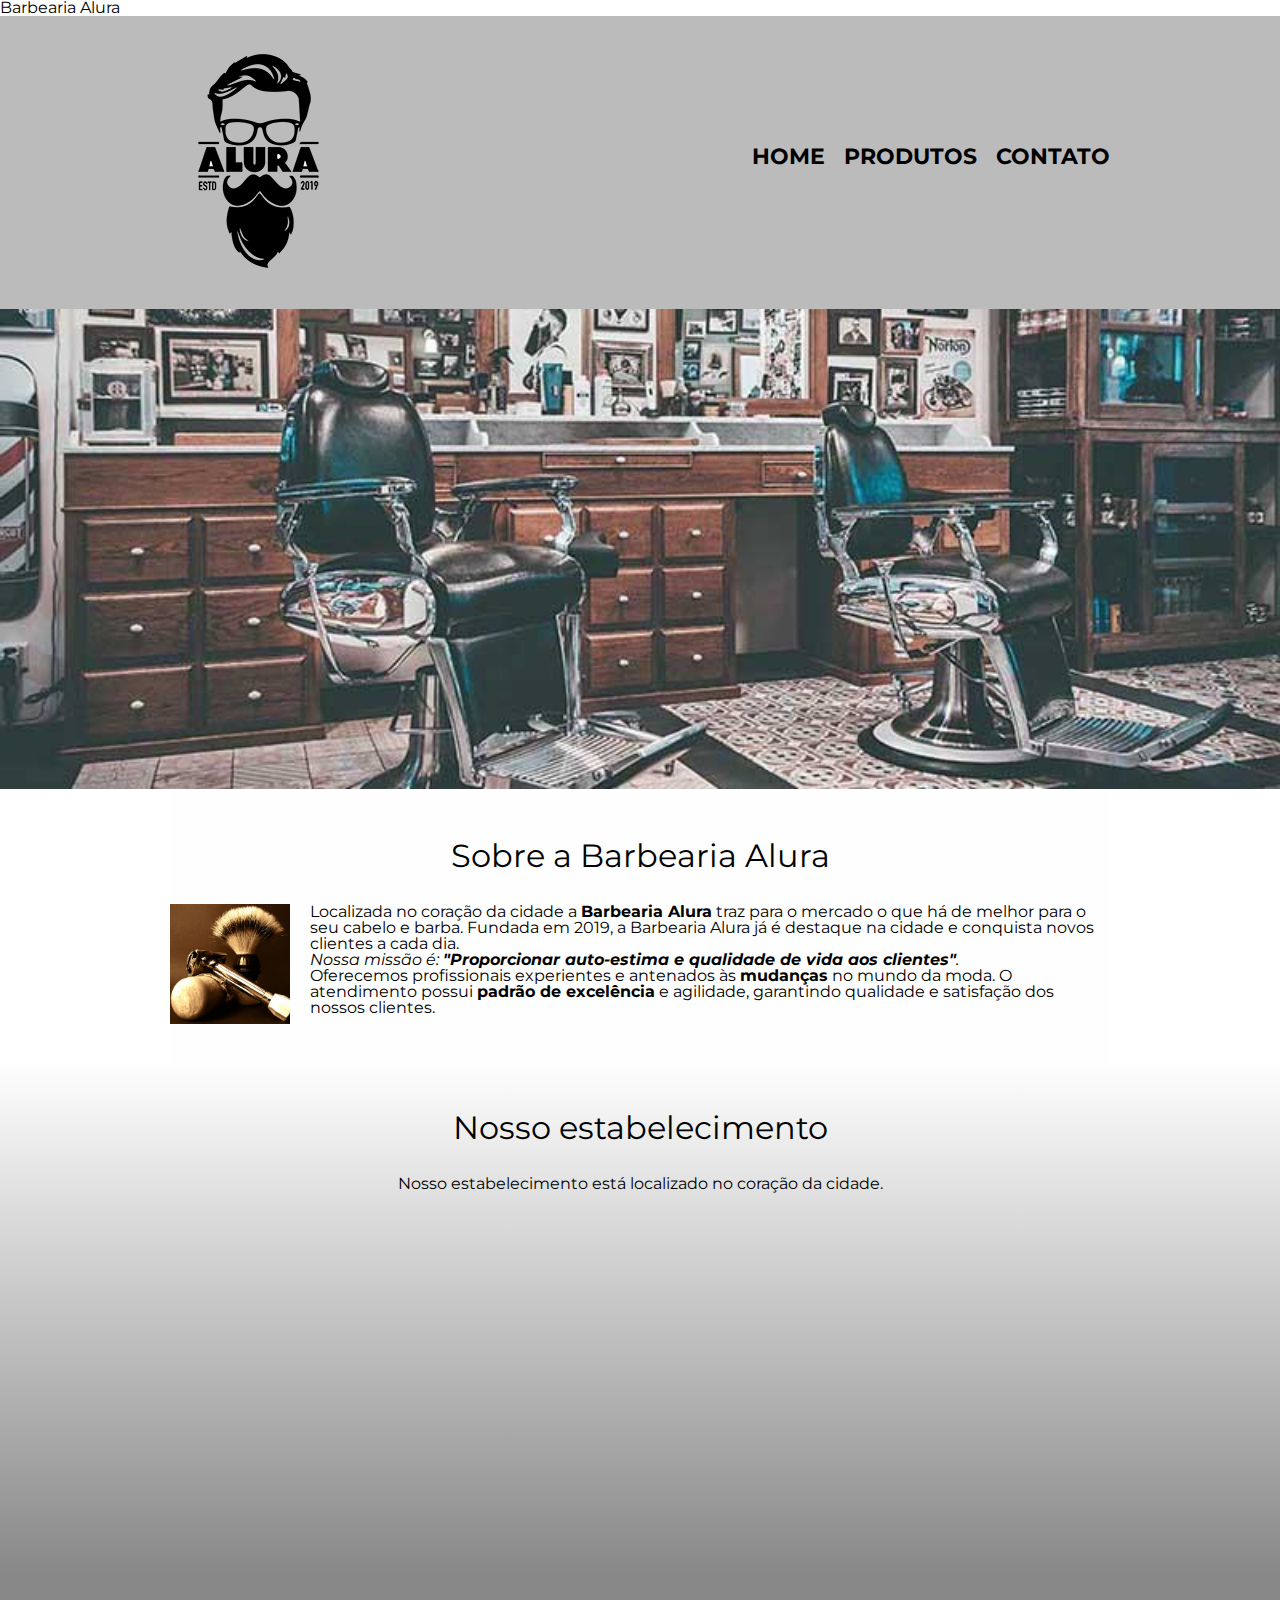
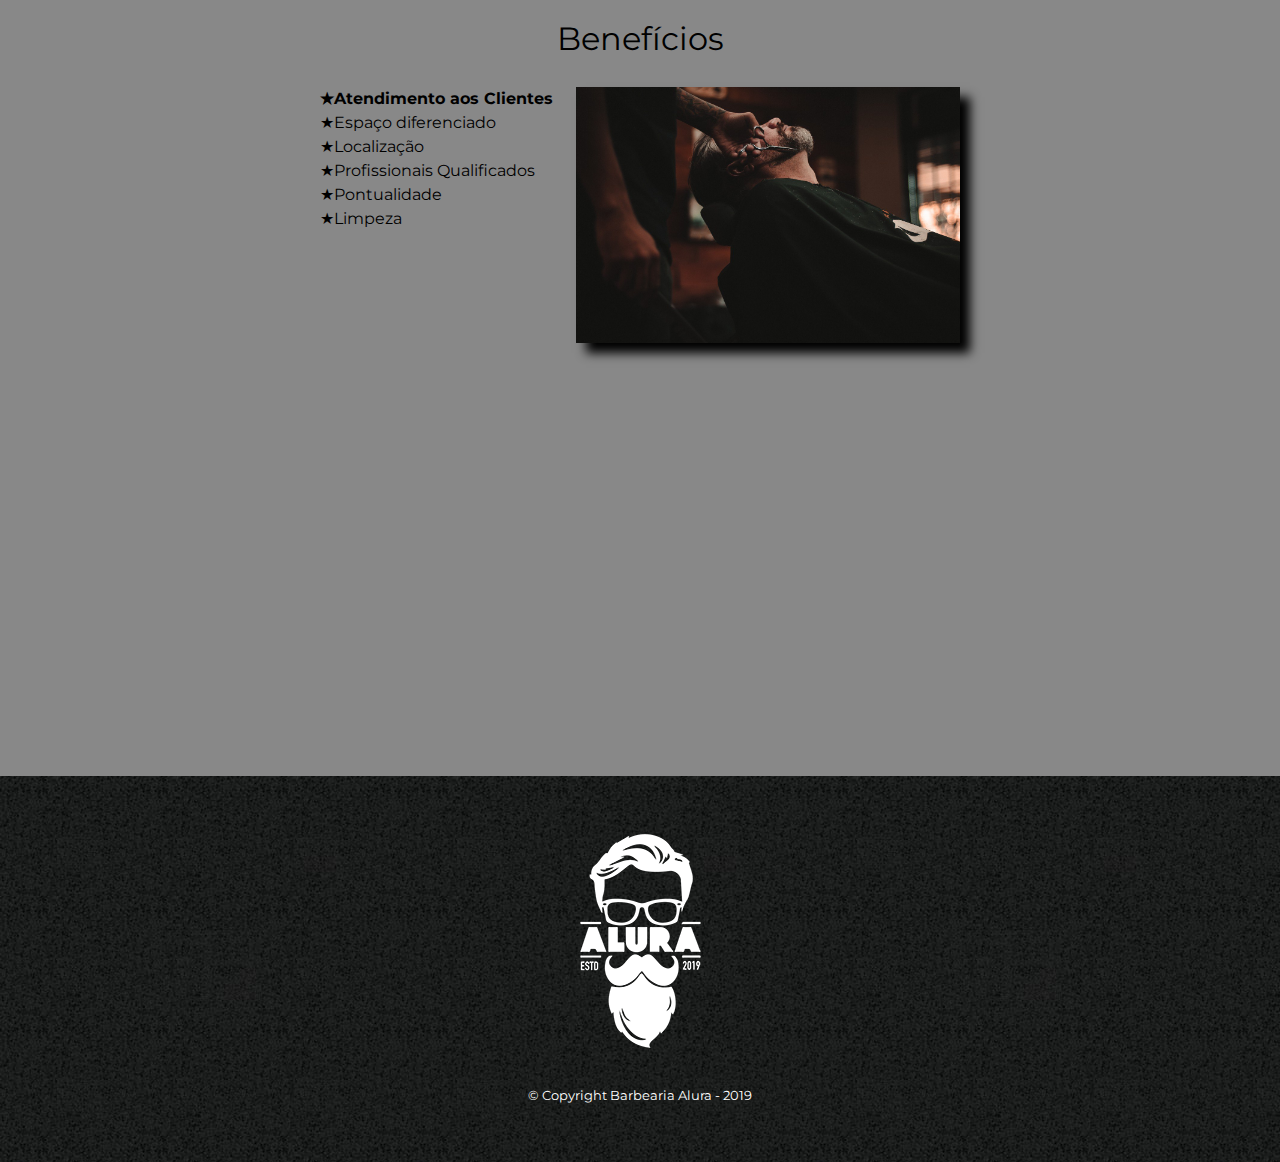
<file: index.html>
<!DOCTYPE html>
<html lang="pt_br">
    <head>
        <meta charset="UTF-8">
        <meta name="viewport" content="width=device-width"      
        <title>Barbearia Alura</title>
        <link rel="stylesheet" href="reset.css">
        <link rel="stylesheet" href="style.css">
        <link href="https://fonts.googleapis.com/css?family=Montserrat&display=swap" rel="stylesheet">
    </head>
    <body>
        <header>
            <div class="caixa">
                <h1><img src="logo.png"></h1>
        
                <nav>
                    <ul>
                        <li><a href="index.html">Home</a></li>
                        <li><a href="produtos.html">Produtos</a></li>
                        <li><a href="contato.html">Contato</a></li>
                    </ul>
                </nav>
            </div>
        </header>

        <img class="banner" src="banner.jpg">

        <main>
            <section class="principal">
                <h2 class="titulo-principal">Sobre a Barbearia Alura</h2>

                <img class="utensilios" src="utensilios.jpg" alt="Utensilios de um barbeiro.">

                <p>Localizada no coração da cidade a <strong>Barbearia Alura</strong> traz para o mercado o que há de melhor para o seu cabelo e barba. Fundada em 2019, a Barbearia Alura já é destaque na cidade e conquista novos clientes a cada dia.</p>

                <p id="missao"><em>Nossa missão é: <strong>"Proporcionar auto-estima e qualidade de vida aos clientes"</strong>.</em></p>

                <p>Oferecemos profissionais experientes e antenados às <strong>mudanças</strong> no mundo da moda. O atendimento possui <strong>padrão de excelência</strong> e agilidade, garantindo qualidade e satisfação dos nossos clientes.</p> 
            </section>

            <section class="mapa">
                <h3 class="titulo-principal">Nosso estabelecimento</h3>
                <p>Nosso estabelecimento está localizado no coração da cidade.</p>
                
                <div class="mapa-conteudo">
                    <iframe src="https://www.google.com/maps/embed?pb=!1m18!1m12!1m3!1d3656.4483278365396!2d-46.63466568562861!3d-23.588249068469487!2m3!1f0!2f0!3f0!3m2!1i1024!2i768!4f13.1!3m3!1m2!1s0x94ce5a2b2ed7f3a1%3A0xab35da2f5ca62674!2sCaelum!5e0!3m2!1spt-BR!2sbr!4v1568814489656!5m2!1spt-BR!2sbr" width="100%" height="300" frameborder="0" style="border:0;" allowfullscreen=""></iframe>
                </div>
            </section>

            <section class="beneficios">
                <h3 class="titulo-principal">Benefícios</h3>

                <div class="conteudo-beneficios">
                    <ul class="lista-beneficios">
                        <li class="itens">Atendimento aos Clientes</li>
                        <li class="itens">Espaço diferenciado</li>
                        <li class="itens">Localização</li>
                        <li class="itens">Profissionais Qualificados</li>
                        <li class="itens">Pontualidade</li>
                        <li class="itens">Limpeza</li>
                    </ul><img src="beneficios.jpg" class="imagem-beneficios">
                </div>
                            
                <div class="video">
                    <iframe width="100%" height="315" src="https://www.youtube.com/embed/wcVVXUV0YUY" frameborder="0" allow="accelerometer; autoplay; encrypted-media; gyroscope; picture-in-picture" allowfullscreen></iframe>
                </div>
            </section>  
        </main>
        <footer>
            <img src="logo-branco.png" alt="Logo da Barbearia Alura">
            <p class="copyright">&copy; Copyright Barbearia Alura - 2019</p>
        </footer>
    </body>
</html>
</file>
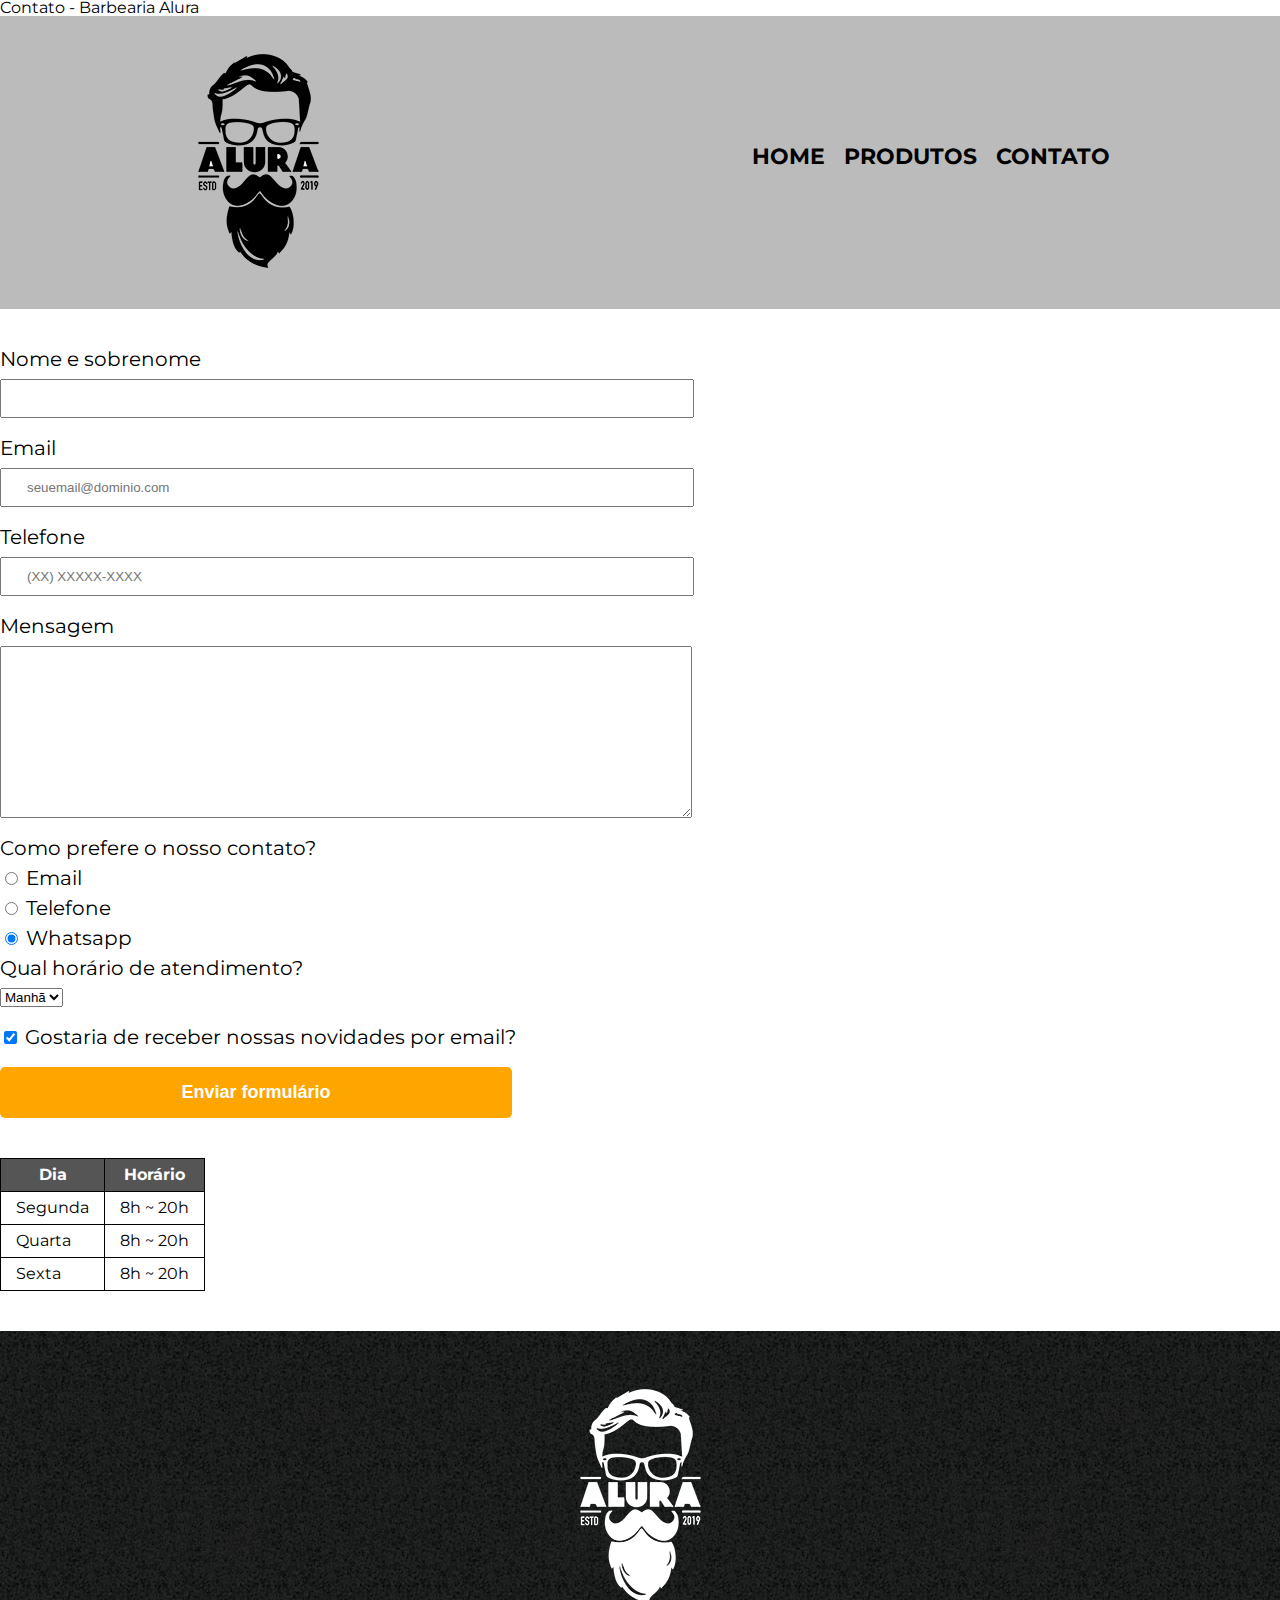
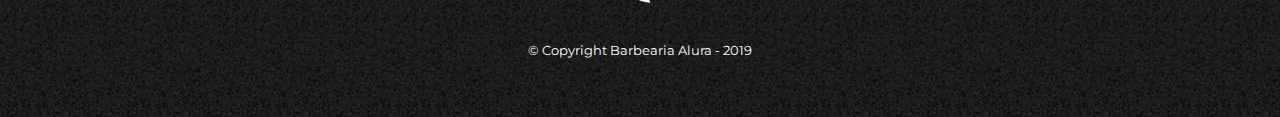
<file: contato.html>
<!DOCTYPE html>
<html lang="pt_br">
    <head>
        <meta charset="UTF-8">
        <meta name="viewport" content="width=device-width"
        <title>Contato - Barbearia Alura</title>
        <link rel="stylesheet" href="reset.css">
        <link rel="stylesheet" href="style.css">
        <link href="https://fonts.googleapis.com/css?family=Montserrat&display=swap" rel="stylesheet">
    </head>

    <body>

        <header>
            <div class="caixa">
                <h1><img src="logo.png" alt="Logo da barbearia Alura"></h1>
                <nav>
                    <ul>
                        <li><a href="index.html">Home</a></li>
                        <li><a href="produtos.html">Produtos</a></li>
                        <li><a href="contato.html">Contato</a></li>
                    </ul>
                </nav>
            </div>
        </header>

        <main>
            <form>
                <label for="nomesobrenome">Nome e sobrenome</label>
                <input type="text" id="nomesobrenome" class="input-padrao" required>

                <label for="email">Email</label>
                <input type="email" id="email" class="input-padrao" required placeholder="seuemail@dominio.com">

                <label for="telefone">Telefone</label>
                <input type="tel" id="telefone" class="input-padrao" required placeholder="(XX) XXXXX-XXXX">

                <label for="mensagem">Mensagem</label>
                <textarea cols="70" rows="10" id="mensagem" class="input-padrao" required></textarea>

                <fieldset>
                    <legend>Como prefere o nosso contato?</legend>
                    <label for="radio-email">
                        <input type="radio" name="contato" value="email" id="radio-email">
                        Email
                    </label>

                    <label for="radio-telefone">
                        <input type="radio" name="contato" value="telefone" id="radio-telefone">
                        Telefone
                    </label>

                    <label for="radio_whatsapp">
                        <input type="radio" name="contato" value="whatsapp" id="radio-whatsapp" checked>
                        Whatsapp
                    </label>
                </fieldset>

                <fieldset>
                    <legend>Qual horário de atendimento?</legend>
                    <select>
                        <option>Manhã</option>
                        <option>Tarde</option>
                        <option>Noite</option>
                    </select>
                </fieldset>

                <label class="checkbox">
                    <input type="checkbox" checked>
                    Gostaria de receber nossas novidades por email?
                </label>

                <input class="enviar" type="submit" value="Enviar formulário">
            </form>

            <table>
                <thead>
                    <tr>
                        <th>Dia</th>
                        <th>Horário</th>
                    </tr>
                </thead>
                <tbody>
                    <tr>
                        <td>Segunda</td>
                        <td>8h ~ 20h</td>
                    </tr>
                    <tr>
                        <td>Quarta</td>
                        <td>8h ~ 20h</td>
                    </tr>
                    <tr>
                        <td>Sexta</td>
                        <td>8h ~ 20h</td>
                    </tr>
                </tbody>
            </table>

        </main>

        <footer>
            <img src="logo-branco.png" alt="Logo da Barbearia Alura">
            <p class="copyright">&copy; Copyright Barbearia Alura - 2019</p>
        </footer>
    </body>
</html>
</file>
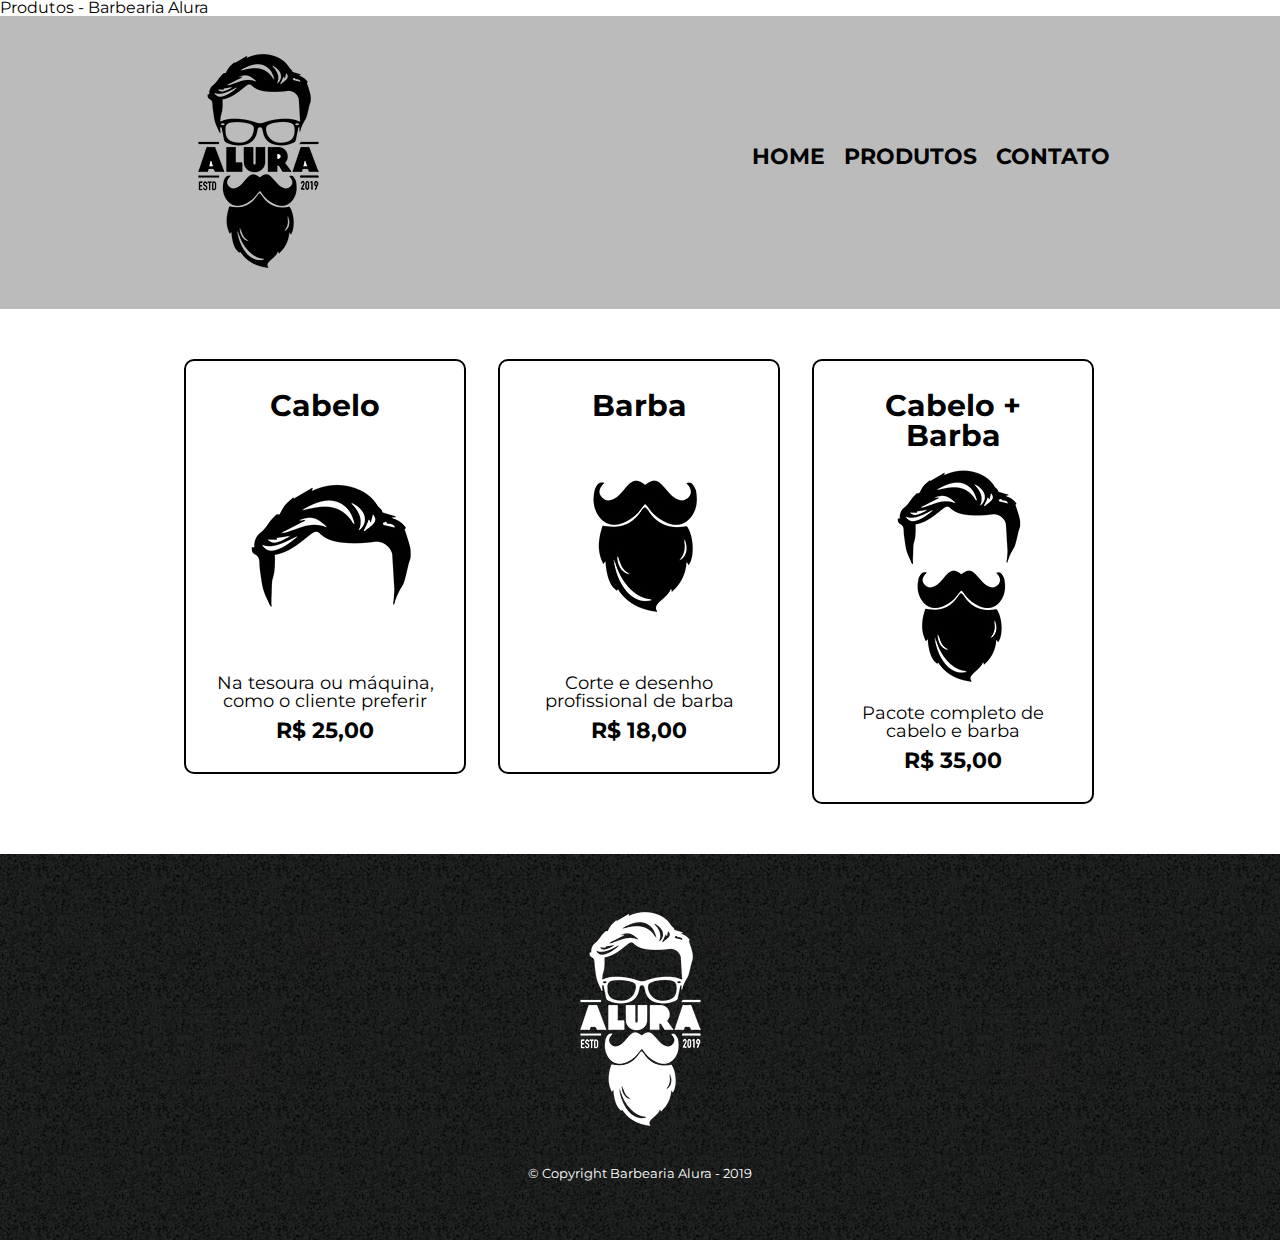
<file: produtos.html>
<!DOCTYPE html>
<html lang="pt_br">
    <head>
        <meta charset="UTF-8">
        <meta name="viewport" content="width=device-width"
        <title>Produtos - Barbearia Alura</title>
        <link rel="stylesheet" href="reset.css">
        <link rel="stylesheet" href="style.css">
        <link href="https://fonts.googleapis.com/css?family=Montserrat&display=swap" rel="stylesheet">
    </head>
    <body>
        <header>
            <div class="caixa">
                <h1><img src="logo.png" alt="Logo da barbearia Alura"></h1>
                <nav>
                    <ul>
                        <li><a href="index.html">Home</a></li>
                        <li><a href="produtos.html">Produtos</a></li>
                        <li><a href="contato.html">Contato</a></li>
                    </ul>
                </nav>
            </div>
        </header>
    
        <main>
            <ul class="produtos">
                <li>
                    <h2>Cabelo</h2>
                    <img src="cabelo.jpg">
                    <p class="produto-descricao">Na tesoura ou máquina, como o cliente preferir</p>
                    <p class="produto-preco">R$ 25,00</p>
                </li>
                <li>
                    <h2>Barba</h2>
                    <img src="barba.jpg">
                    <p class="produto-descricao">Corte e desenho profissional de barba</p>
                    <p class="produto-preco">R$ 18,00</p>
                </li>
                <li>
                    <h2>Cabelo + Barba</h2>
                    <img src="cabelo+barba.jpg">
                    <p class="produto-descricao">Pacote completo de cabelo e barba</p>
                    <p class="produto-preco">R$ 35,00</p>
                </li>
            </ul>
        </main>

        <footer>
            <img src="logo-branco.png" alt="Logo da Barbearia Alura">
            <p class="copyright">&copy; Copyright Barbearia Alura - 2019</p>
        </footer>
    </body>
</html>
</file>
<file: style.css>
body {
    font-family: 'Montserrat', sans-serif;
}

header {
    background: #BBBBBB;
    padding: 20px 0;
}

.caixa {
    position: relative;
    width: 940px;
    margin: 0 auto;
}

nav {
    position: absolute;
    top: 110px;
    right: 0;
}

nav li {
    display: inline;
    margin: 0 0 0 15px;
}

nav a {
    text-transform: uppercase;
    color:#000000;
    font-weight: bold;
    font-size: 22px;
    text-decoration: none;
}

nav a:hover {
   color: #C78C19;
   text-decoration: underline;
}

.produtos {
    width: 940px;
    margin: 0 auto;
    padding: 50px 0;
}

.produtos li {
    display: inline-block;
    text-align: center;
    width: 30%;
    vertical-align: top;
    margin: 0 1.5%;
    padding: 30px 20px;
    box-sizing: border-box;
    border: 2px solid #000000;
    border-radius: 10px;
}

.produtos li:hover {
    border-color: #C78C19;
}

.produtos li:active {
    border-color: #088C19;
}

.produtos li:hover h2 {
    font-size: 34px;
}

.produtos h2 {
    font-size: 30px;
    font-weight: bold ;
}

.produto-descricao {
    font-size: 18px;
}

.produto-preco {
    font-size: 22px;
    font-weight: bold;
    margin-top: 10px;
}

footer {
    text-align: center;
    background: url("bg.jpg");
    padding: 40px 0;
}

.copyright {
    color: #FFFFFF;
    font-size: 13px;
    margin: 20px;
}

form {
    margin: 40px 0;
}

form label, form legend {
    display: block;
    font-size: 20px;
    margin: 0 0 10px;
}

.input-padrao {
    display: block;
    margin: 0 0 20px;
    padding: 10px 25px;
    width: 50%;
}

.checkbox {
    margin: 20px 0;
}

.enviar {
    width: 40%;
    padding: 15px 0;
    background: orange;
    color: white;
    font-weight: bold;
    font-size: 18px;
    border: none;
    border-radius: 5px;
    transition: 1s all;
    cursor: pointer;
}

.enviar:hover {
    background: darkorange;
    transform: scale(1.2);
}

table {
    margin: 20px 0 40px;
}

thead {
    background: #555555;
    color: white;
    font-weight: bold;
}

td, th {
    border: 1px solid #000000;
    padding: 8px 15px;
}

/* CSS da página inicial */

.banner {
    width: 100%;
}

.titulo-principal {
    text-align: center;
    font-size: 2em;
    margin: 0 0 1em;
    clear: left;
}

.principal {
    padding: 3em 0;
    background: #FEFEFE;
    width: 940px;
    margin: 0 auto;
}

.principal strong {
    font-weight: bold;
}

.principal em {
    font-style: italic;
}

.utensilios {
    width: 120px;
    float: left;
    margin: 0 20px 20px 0;
}

.mapa {
    padding: 3em 0;
    background: linear-gradient(#FEFEFE, #888888);
}

.mapa p {
    margin: 0 0 2em;
    text-align: center;
}

.video {
    width: 560px;
    margin: 1em auto;
}

.beneficios {
    padding: 3em 0;
    background: #888888;
}

.conteudo-beneficios {
    width: 640px;
    margin: 0 auto;
}

.lista-beneficios {
    width: 40%;
    display: inline-block;
    vertical-align: top;
}

.imagem-beneficios {
    width: 60%;
    opacity: 1;
    transition: 400ms;
    box-shadow: 10px 10px 10px 0 #000000;
}

.imagem-beneficios:hover {
    opacity: 0.3;
}

.itens {
    line-height: 1.5;
}

.itens:first-child {
    font-weight: bold;
}

/* A pseudo classe abaixo vai deixar cada item em negrito ao passar o mouse */
/* .itens:hover {
    font-weight: bold;
} */

.itens:before {
    content: "★";
}

.video {
    width: 560px;
    margin: 2em auto;
}

.mapa-conteudo {
    width: 940px;
    margin: 0 auto;
}

@media screen and (max-width: 480px) {
    .caixa, .principal, .conteudo-beneficios, .mapa-conteudo, .video, .produtos {
        width: auto;
    }   

    h1 {
        text-align: center;
    }

    nav {
        position: static;
    }

    .lista-beneficios, .imagem-beneficios, .produtos li {
        width: 100%;
    }
}
</file>
